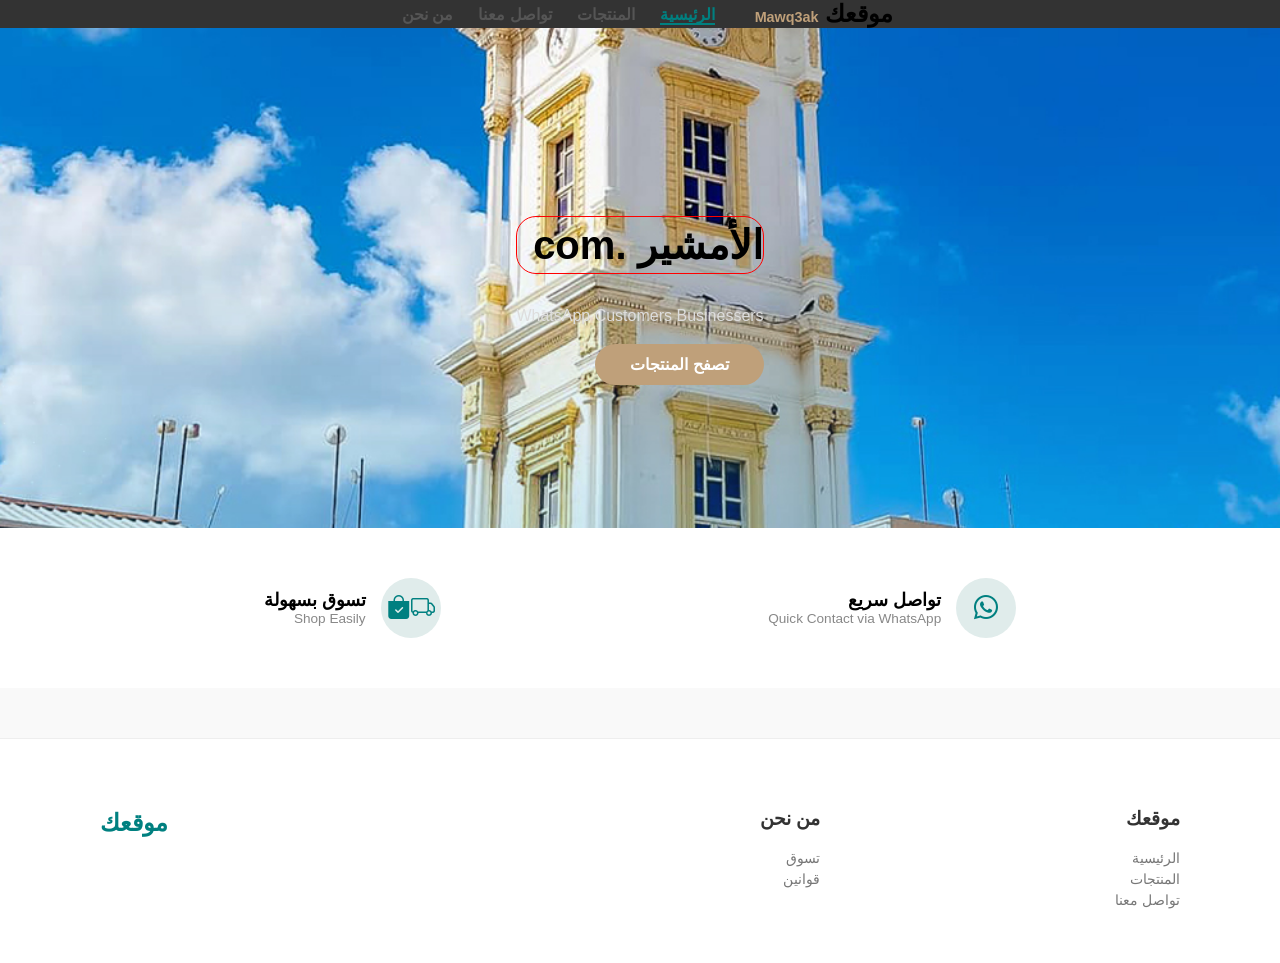
<file: index.html>
<!DOCTYPE html>
<html lang="ar" dir="rtl">

<head>
    <meta charset="UTF-8">
    <meta name="viewport" content="width=device-width, initial-scale=1.0">
    <title>أهلاً بك في موقعك - الرئيسية</title>
    <link rel="stylesheet" href="index.css">
    <link href="https://cdn.jsdelivr.net/npm/bootstrap-icons@1.11.3/font/bootstrap-icons.css" rel="stylesheet">
</head>

<body>
    <nav class="navbar">
        <div class="logo">موقعك <span>Mawq3ak</span></div>
        <ul class="nav-links">
            <li><a href="home.html" class="active">الرئيسية</a></li>
            <li><a href="products.html">المنتجات</a></li>
            <li><a href="contact.html">تواصل معنا</a></li>
            <li><a href="#">من نحن</a></li>
        </ul>
        <div class="nav-icons">
            <i class="fas fa-search"></i>
            <i class="fab fa-whatsapp"></i>
        </div>
    </nav>

    <!-- قسم البطولة (Hero Section) -->
    <section class="hero">
        <div class="hero-overlay">
            <div class="hero-content">
                <h1>الأمشير .com</h1>
                <p>WhatsApp Customers Businessers</p>
                <a href="products.html" class="btn-primary">تصفح المنتجات</a>
            </div>
        </div>
    </section>

    <!-- قسم المميزات (Features) -->
    <section class="features">
        <div class="feature-item">
            <div class="icon-circle"><i class="bi bi-whatsapp"></i></div>
            <div class="feature-text"></i>
                <h3>تواصل سريع</h3>
                <p>Quick Contact via WhatsApp</p>
            </div>
        </div>
        <div class="feature-item">
            <div class="icon-circle"><i class="bi bi-truck"></i> <i class="bi bi-bag-check-fill"></i> </div>
            <div class="feature-text">
                <h3>تسوق بسهولة</h3>
                <p>Shop Easily</p>
            </div>
        </div>
    </section>

    <!-- تذييل الصفحة (Footer) -->
    <footer class="main-footer">
        <div class="footer-grid">
            <div class="footer-col">
                <h3>موقعك</h3>
                <p>الرئيسية</p>
                <p>المنتجات</p>
                <p>تواصل معنا</p>
            </div>
            <div class="footer-col">
                <h3>من نحن</h3>
                <p>تسوق</p>
                <p>قوانين</p>
            </div>
            <div class="footer-col">
                <h2 class="footer-logo">موقعك</h2>
            </div>
        </div>
    </footer>

</body>

</html>
</file>
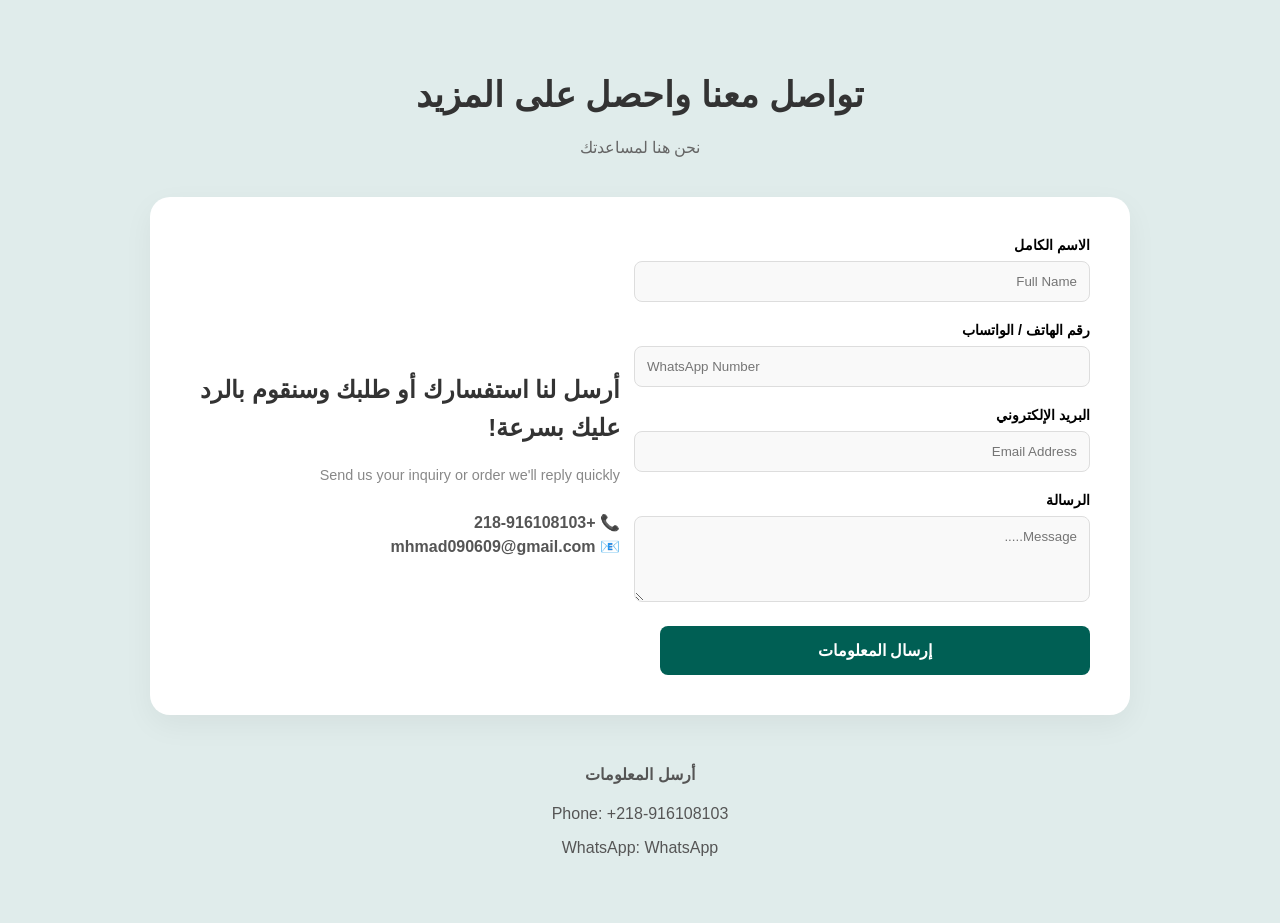
<file: contact.html>
<!DOCTYPE html>
<html lang="ar" dir="rtl">

<head>
    <meta charset="UTF-8">
    <meta name="viewport" content="width=device-width, initial-scale=1.0">
    <title>أرسل لنا معلوماتك</title>
    <link rel="stylesheet" href="contact.css">

    <!-- استدعاء خط كايرو -->
</head>

<body>

    <div class="contact-page-container">

        <!-- القسم العلوي (العنوان) -->
        <header class="contact-header">
            <h1>تواصل معنا واحصل على المزيد</h1>
            <p>نحن هنا لمساعدتك</p>
        </header>

        <div class="main-content">
            <!-- كرت نموذج التواصل الأبيض -->
            <div class="contact-card">

                <div class="card-grid">
                    <div class="form-side">
            <form action="https://api.web3forms.com/submit" method="POST">
    <input type="hidden" name="access_key" value="32728d5d-d2bc-469a-b59b-9ea8c6765e6f">
    
    <input type="hidden" name="subject" value="رسالة جديدة من الموقع">
    <input type="hidden" name="from_name" value="موقعي">

    <input type="checkbox" name="botcheck" style="display:none;">

    <div class="input-group">
        <label>الاسم الكامل</label>
        <input type="text" name="name" placeholder="Full Name" required>
    </div>

    <div class="input-group">
        <label>رقم الهاتف / الواتساب</label>
        <input type="tel" name="phone" placeholder="WhatsApp Number" required>
    </div>

    <div class="input-group">
        <label>البريد الإلكتروني</label>
        <input type="email" name="email" placeholder="Email Address" required>
    </div>

    <div class="input-group">
        <label>الرسالة</label>
        <textarea name="message" rows="4" placeholder="Message....." required></textarea>
    </div>

    <button type="submit" class="submit-btn">إرسال المعلومات</button>
</form>

                    </div>

                    <!-- الجانب الأيسر: رسالة التواصل -->
                    <div class="text-side">
                        <h2>أرسل لنا استفسارك أو طلبك وسنقوم بالرد عليك بسرعة!</h2>
                        <p class="en-sub">Send us your inquiry or order we'll reply quickly</p>

                        <div class="direct-contact">
                            <p>📞 +218-916108103</p>
                            <p>📧 mhmad090609@gmail.com</p>
                        </div>
                    </div>
                </div>

            </div>
        </div>

        <!-- تذييل الصفحة البسيط (Footer) -->
        <footer class="footer-info">
            <div class="footer-grid">
                <div class="footer-col">
                    <h4>أرسل المعلومات</h4>
                    <p>Phone: +218-916108103</p>
                    <p>WhatsApp: WhatsApp</p>
                </div>
            </div>
        </footer>
    </div>

</body>

</html>
</file>
<file: index.css>
body {
    font-family: 'Cairo', sans-serif;
    margin: 0;
    padding: 0;
    direction: rtl;
    background-color: #f9f9f9;
}

/* شريط التنقل */
.navbar {
display: flex;
justify-content: center;
align-items: center;
background-color: #333;
}

.logo {
    font-weight: bold;
    font-size: 1.5rem;
    


}

.logo span {
    color: #bfa07a;
    font-size: 0.9rem;
}

.nav-links {
    list-style: none;
    display: flex;
    gap: 25px;
    margin: 0;
}

.nav-links a {
    text-decoration: none;
    color: #555;
    font-weight: 600;
}

.nav-links a.active {
    color: #008080;
    border-bottom: 2px solid #008080;
}

.nav-icons {
    display: flex;
    gap: 15px;
    font-size: 1.2rem;
    color: #008080;
}

/* قسم الصورة الرئيسية (Hero) */
.hero {
    height: 500px;
        background: url(img/huner.jpg) center/cover;
    position: relative;
}

.hero-overlay {
    display: flex;
    flex-flow: column;
    align-items: center;
        height: 100%;
        justify-content: center;


}

.hero-content h1 {
    color: black;
    border: solid 1px red;
    font-size: 2.5rem;
    max-width: 500px;
    border-radius: 20px;
    line-height: 1.4;
}

.hero-content p {
    color: #ddd;
    margin-bottom: 30px;
}

.btn-primary {
    background: #bfa07a;
    color: #fff;
    padding: 12px 35px;
    text-decoration: none;
    border-radius: 50px;
    font-weight: bold;
    transition: 0.3s;
}

/* قسم المميزات */
.features {
    display: flex;
    justify-content: space-around;
    padding: 50px 100px;
    background: #fff;
}

.feature-item {
    display: flex;
    align-items: center;
    gap: 15px;
}

.icon-circle {
    width: 60px;
    height: 60px;
    background: #e0eceb;
    border-radius: 50%;
    display: flex;
    align-items: center;
    justify-content: center;
    color: #008080;
    font-size: 1.5rem;
}

.feature-text h3 {
    margin: 0;
    font-size: 1.1rem;
}

.feature-text p {
    margin: 0;
    color: #888;
    font-size: 0.85rem;
}

/* التذييل */
.main-footer {
    background: #fff;
    padding: 50px 100px;
    border-top: 1px solid #eee;
    margin-top: 50px;
}

.footer-grid {
    display: grid;
    grid-template-columns: 1fr 1fr 1fr;
    text-align: right;
}

.footer-col h3 {
    color: #333;
    margin-bottom: 20px;
}

.footer-col p {
    color: #777;
    font-size: 0.9rem;
    margin: 5px 0;
}

.footer-logo {
    color: #008080;
    text-align: left;
}

/* تحسين للجوال */
@media (max-width: 768px) {

    .navbar,
    .features,
    .hero-overlay {
        padding: 20px;
        text-align: center;
    }

    .nav-links {
        display: none;
    }

    .hero-content h1 {
        font-size: 1.8rem;
    }

    .features {
        flex-direction: column;
        gap: 30px;
    }
}
</file>
<file: contact.css>
body {
            font-family: 'Cairo', sans-serif;
            background-color: #e0eceb;
            /* اللون المائل للأخضر الفاتح في الخلفية */
            margin: 0;
            padding: 0;
            direction: rtl;
        }

        .contact-page-container {
            padding: 50px 20px;
        }

        .contact-header {
            text-align: center;
            margin-bottom: 40px;
        }

        .contact-header h1 {
            font-size: 2.2rem;
            color: #333;
        }

        .contact-header p {
            color: #666;
        }

        /* تصميم الكرت الأبيض */
        .contact-card {
            background-color: #fff;
            max-width: 900px;
            margin: 0 auto;
            border-radius: 20px;
            box-shadow: 0 10px 30px rgba(0, 0, 0, 0.05);
            overflow: hidden;
            padding: 40px;
        }

        .card-grid {
            display: grid;
            grid-template-columns: 1fr 1fr;
            /* تقسيم الصفحة لنصفين */
            gap: 40px;
            align-items: center;
        }

        /* تنسيق الحقول */
        .input-group {
            margin-bottom: 20px;
            text-align: right;
        }

        .input-group label {
            display: block;
            font-weight: 600;
            margin-bottom: 8px;
            font-size: 0.9rem;
        }

        .input-group input,
        .input-group textarea {
            width: 100%;
            padding: 12px;
            border: 1px solid #ddd;
            border-radius: 8px;
            background-color: #f9f9f9;
            font-family: inherit;
        }

        /* زر الإرسال */
        .submit-btn {
            width: 100%;
            background-color: #005f54;
            /* اللون الأخضر الغامق */
            color: white;
            padding: 15px;
            border: none;
            border-radius: 8px;
            font-weight: bold;
            cursor: pointer;
            font-size: 1rem;
            transition: 0.3s;
        }

        .submit-btn:hover {
            background-color: #004d43;
        }

        /* الجانب النصي */
        .text-side h2 {
            font-size: 1.5rem;
            line-height: 1.6;
            color: #333;
        }

        .en-sub {
            color: #888;
            font-size: 0.9rem;
            margin-bottom: 30px;
        }

        .direct-contact p {
            margin: 5px 0;
            color: #555;
            font-weight: bold;
        }

        /* التذييل */
        .footer-info {
            text-align: center;
            margin-top: 50px;
            color: #555;
        }

        /* جعل التصميم متوافق مع الجوال */
        @media (max-width: 768px) {
            .card-grid {
                grid-template-columns: 1fr;
            }

            .text-side {
                order: -1;
                /* رفع النص للأعلى في الجوال */
                text-align: center;
            }
        }
</file>
